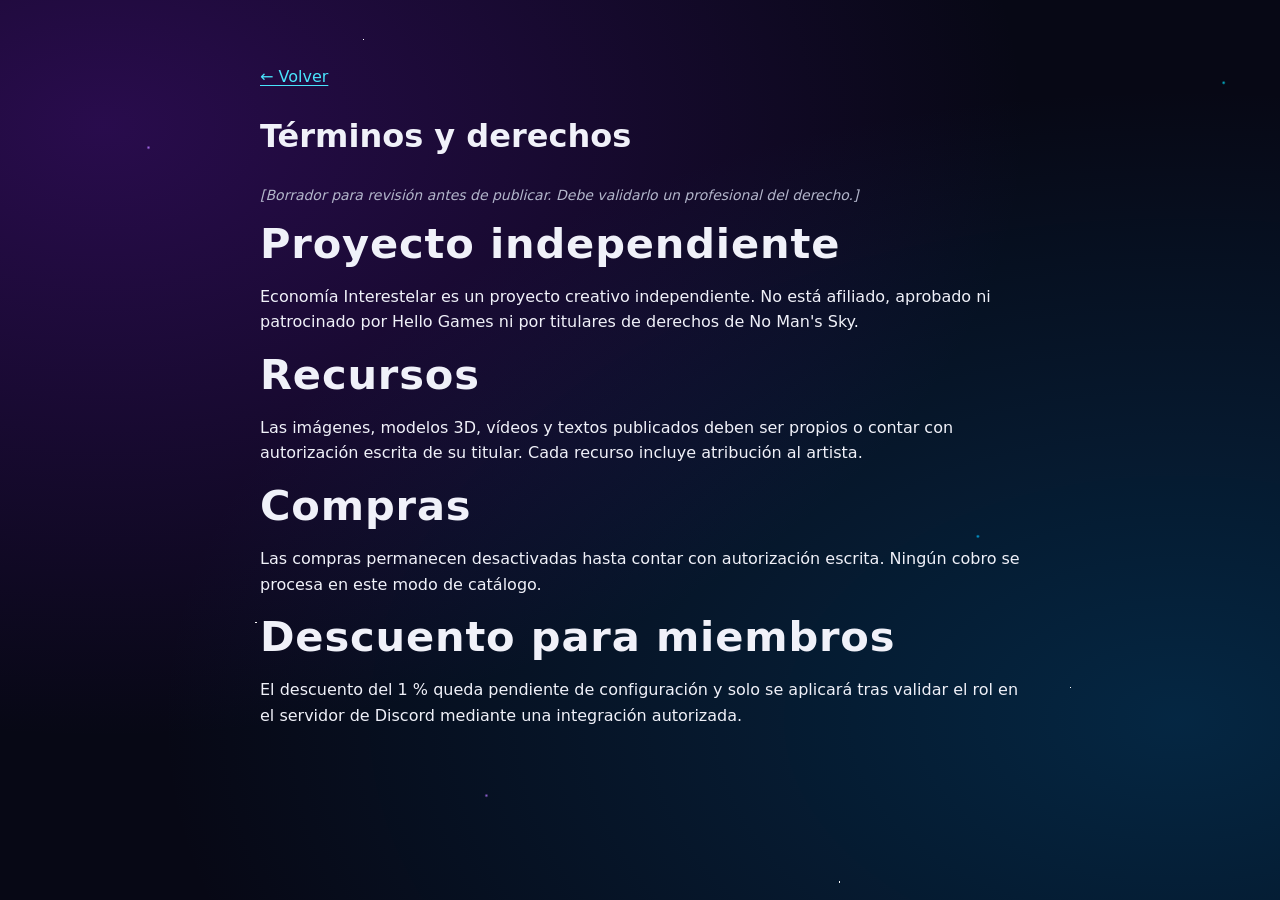
<file: terminos.html>
<!doctype html>
<html lang="es">
<head>
  <meta charset="utf-8">
  <meta name="viewport" content="width=device-width, initial-scale=1">
  <title>Términos y derechos · Economía Interestelar</title>
  <link rel="icon" href="favicon.svg" type="image/svg+xml">
  <script>document.documentElement.classList.add("js")</script>
  <link rel="stylesheet" href="styles.css">
</head>
<body class="legal-page">
  <main class="container legal" id="main">
    <p><a href="index.html">← Volver</a></p>
    <h1>Términos y derechos</h1>
    <p class="provisional">[Borrador para revisión antes de publicar. Debe validarlo un profesional del derecho.]</p>
    <h2>Proyecto independiente</h2>
    <p>Economía Interestelar es un proyecto creativo independiente. No está afiliado, aprobado ni patrocinado por Hello Games ni por titulares de derechos de No Man's Sky.</p>
    <h2>Recursos</h2>
    <p>Las imágenes, modelos 3D, vídeos y textos publicados deben ser propios o contar con autorización escrita de su titular. Cada recurso incluye atribución al artista.</p>
    <h2>Compras</h2>
    <p>Las compras permanecen desactivadas hasta contar con autorización escrita. Ningún cobro se procesa en este modo de catálogo.</p>
    <h2>Descuento para miembros</h2>
    <p>El descuento del 1 % queda pendiente de configuración y solo se aplicará tras validar el rol en el servidor de Discord mediante una integración autorizada.</p>
  </main>
</body>
</html>
</file>
<file: styles.css>
/* Direction: cinematic space, sober sci-fi. Type: Orbitron display, Inter text. Palette: void black, nebula violet, cyan signal. Signature: station menu orbiting the page, black-hole price badge. Motion: slow fades and parallax, reduced on request. */

:root {
  --color-bg: oklch(0.14 0.03 280);
  --color-bg-surface: oklch(0.19 0.04 280);
  --color-bg-sunken: oklch(0.1 0.03 280);
  --color-text-primary: oklch(0.96 0.01 280);
  --color-text-secondary: oklch(0.78 0.03 280);
  --color-text-on-accent: oklch(0.14 0.03 280);
  --color-border: oklch(1 0 0 / 0.12);
  --color-border-strong: oklch(1 0 0 / 0.3);
  --color-accent-solid: oklch(0.8 0.14 210);
  --color-accent-solid-hover: oklch(0.86 0.14 210);
  --color-accent-text: oklch(0.85 0.13 210);
  --color-focus-ring: oklch(0.9 0.15 210);
  --color-nebula: oklch(0.5 0.2 300);

  --radius-md: 14px;
  --radius-button: 999px;
  --gutter: clamp(20px, 5vw, 48px);
  --content-width: 1200px;
  --header-height: 64px;

  --ease-out: cubic-bezier(0.23, 1, 0.32, 1);
  --ease-in-out: cubic-bezier(0.77, 0, 0.175, 1);
  --ease-drawer: cubic-bezier(0.32, 0.72, 0, 1);

  --font-display: "Orbitron", system-ui, sans-serif;
  --font-text: "Inter", system-ui, -apple-system, "Segoe UI", sans-serif;

  --display: clamp(2.2rem, 1.2rem + 4vw, 4.4rem);
  --h2: clamp(1.6rem, 1.1rem + 2vw, 2.6rem);
  --h3: 1.25rem;
  --body: 1rem;
  --small: 0.875rem;
  --eyebrow: 0.75rem;

  color-scheme: dark;
}

*, *::before, *::after { box-sizing: border-box; }
html { -webkit-font-smoothing: antialiased; -moz-osx-font-smoothing: grayscale; }
body {
  margin: 0;
  font-family: var(--font-text);
  font-size: var(--body);
  line-height: 1.6;
  color: var(--color-text-primary);
  background: var(--color-bg);
  min-height: 100vh;
}
img, video, svg { max-width: 100%; height: auto; display: block; }
img { outline: 1px solid oklch(1 0 0 / 0.1); outline-offset: -1px; }
a { color: var(--color-accent-text); text-underline-offset: 0.2em; }
a:hover { color: var(--color-text-primary); }
:focus-visible { outline: 2px solid var(--color-focus-ring); outline-offset: 2px; }
[hidden] { display: none !important; }
.visually-hidden { position: absolute; width: 1px; height: 1px; margin: -1px; overflow: hidden; clip-path: inset(50%); white-space: nowrap; border: 0; }
.skip-link { position: absolute; inset-inline-start: -999px; top: 8px; z-index: 100; padding: 8px 14px; background: var(--color-accent-solid); color: var(--color-text-on-accent); border-radius: 8px; }
.skip-link:focus { inset-inline-start: 16px; }

.container { width: min(100% - 2 * var(--gutter), var(--content-width)); margin-inline: auto; }
.eyebrow { font-family: var(--font-text); font-size: var(--eyebrow); letter-spacing: 0.12em; text-transform: uppercase; color: var(--color-accent-text); margin: 0 0 8px; }
.portal-content .eyebrow { font-size: 0.75rem; font-weight: 600; letter-spacing: 0.16em; text-transform: none; color: oklch(0.94 0.08 210); text-shadow: 0 0 12px oklch(0.8 0.14 210 / 0.6), 0 1px 2px oklch(0 0 0 / 0.6); margin: 0; }
.status, .notice, .provisional { color: var(--color-text-secondary); font-size: var(--small); }
.notice { border-inline-start: 2px solid var(--color-accent-solid); padding-inline-start: 12px; }
.provisional { font-style: italic; }
code { font-size: 0.9em; }

/* Buttons */
.button { display: inline-flex; align-items: center; justify-content: center; gap: 8px; min-height: 48px; max-width: 100%; padding: 12px 24px; border: 1px solid transparent; border-radius: var(--radius-button); font: inherit; font-weight: 600; line-height: 1.2; text-align: center; text-decoration: none; cursor: pointer; transition: transform 160ms var(--ease-out), background-color 150ms ease, color 150ms ease; }
.button:active { transform: scale(0.97); }
.button:disabled { opacity: 0.5; cursor: not-allowed; }
.button-primary { background: var(--color-accent-solid); color: var(--color-text-on-accent); }
.button-primary:hover { background: var(--color-accent-solid-hover); color: var(--color-text-on-accent); }
.button-secondary { border-color: var(--color-border-strong); background: transparent; color: var(--color-text-primary); }
.button-secondary:hover { background: oklch(1 0 0 / 0.06); color: var(--color-text-primary); }
.button-small { min-height: 40px; padding: 8px 16px; }

/* Portal */
.portal { position: fixed; inset: 0; z-index: 60; display: grid; place-items: center; overflow: hidden; background: #05030d; transition: opacity 900ms var(--ease-in-out), scale 900ms var(--ease-in-out); }
.portal.is-leaving { opacity: 0; scale: 1.4; pointer-events: none; }
.portal.is-gone { display: none; }
.portal-video { position: absolute; inset: 0; width: 100%; height: 100%; object-fit: cover; }
.portal-scrim { position: absolute; inset: 0; background: linear-gradient(to bottom, oklch(0.1 0.03 280 / 0.2), oklch(0.1 0.03 280 / 0.75)); }
.portal-content { position: relative; z-index: 1; display: grid; justify-items: center; gap: 16px; padding: var(--gutter); text-align: center; }
.portal-logo { width: clamp(140px, 22vw, 220px); height: auto; outline: 0; filter: drop-shadow(0 0 18px oklch(0.6 0.22 300 / 0.8)) drop-shadow(0 0 28px oklch(0.8 0.14 210 / 0.5)); }
.portal-title { font-family: var(--font-display); font-size: var(--display); font-weight: 800; letter-spacing: 0.04em; margin: 0; line-height: 1.05; text-shadow: 0 0 24px oklch(0.5 0.2 300 / 0.7); }
.button-enter { min-height: 56px; min-width: 200px; padding: 14px 40px; font-family: var(--font-display); font-size: 1.05rem; letter-spacing: 0.2em; background: transparent; color: var(--color-text-primary); border: 1px solid var(--color-accent-solid); box-shadow: 0 0 24px oklch(0.8 0.14 210 / 0.35); }
.button-enter:hover { background: var(--color-accent-solid); color: var(--color-text-on-accent); }
.skip-intro { background: none; border: 0; color: var(--color-text-secondary); font: inherit; font-size: var(--small); text-decoration: underline; cursor: pointer; min-height: 44px; }

/* Station */
.station { position: fixed; inset-block-start: calc(var(--header-height) / 2); inset-inline-end: var(--gutter); z-index: 55; display: grid; justify-items: end; gap: 12px; }
.station-button { display: grid; place-items: center; width: 64px; height: 64px; padding: 0; border: 0; border-radius: 50%; background: radial-gradient(circle, oklch(0.5 0.2 300 / 0.5), transparent 70%); color: var(--color-accent-text); cursor: pointer; animation: station-float 8s ease-in-out infinite; }
.station-image { width: 100%; height: 100%; object-fit: contain; border-radius: 50%; outline: 0; }
.station-fallback { width: 56px; height: 56px; overflow: visible; filter: drop-shadow(0 0 8px oklch(0.8 0.14 210 / 0.35)); }
.station-fallback .planet-ring-back, .station-fallback .planet-ring-front { transform-origin: 60px 60px; animation: ring-spin 18s linear infinite; }
.station-fallback .planet-ring-front { animation-direction: reverse; animation-duration: 22s; }
@keyframes ring-spin { to { transform: rotate(360deg); } }
.station-image[style*="display: none"] + .station-fallback { display: block; }
.station-menu { background: oklch(0.12 0.03 280 / 0.92); border: 1px solid var(--color-border); border-radius: var(--radius-md); padding: 8px; min-width: 240px; box-shadow: 0 16px 40px oklch(0 0 0 / 0.5); transform-origin: top right; }
.station-menu:not([hidden]) { animation: menu-in 220ms var(--ease-out); }
.station-menu ul { list-style: none; margin: 0; padding: 0; }
.station-menu a { display: block; min-height: 44px; padding: 10px 14px; border-radius: 10px; color: var(--color-text-primary); text-decoration: none; font-family: var(--font-display); font-size: 0.85rem; letter-spacing: 0.06em; line-height: 1.6; }
.station-menu a:hover, .station-menu a:focus-visible { background: oklch(1 0 0 / 0.08); color: var(--color-accent-text); }

/* Views */
main { position: relative; z-index: 1; padding-block-start: calc(var(--header-height) + 24px); padding-block-end: 120px; }
.view { padding-block: clamp(48px, 8vw, 96px); min-height: 60vh; }
.view-head { margin-block-end: 32px; max-width: 760px; }
.view-title, h2 { font-family: var(--font-display); font-size: var(--h2); font-weight: 700; line-height: 1.15; margin: 0 0 12px; letter-spacing: 0.02em; text-wrap: balance; }
h3 { font-family: var(--font-display); font-size: var(--h3); }
.field-inline { display: grid; gap: 6px; font-size: var(--small); color: var(--color-text-secondary); }
.field-inline input, .field-inline select { min-height: 44px; padding: 8px 12px; border-radius: 10px; border: 1px solid var(--color-border-strong); background: var(--color-bg-sunken); color: var(--color-text-primary); font: inherit; font-size: 16px; }
.check { display: flex; gap: 10px; align-items: center; min-height: 44px; }
.store-tools { display: grid; grid-template-columns: 1fr; gap: 12px; margin-block: 24px; }
@media (min-width: 40rem) { .store-tools { grid-template-columns: 2fr 1fr 1fr; } }
.status { min-height: 1.4em; }

/* Catalog */
.catalog { list-style: none; margin: 0; padding: 0; display: grid; grid-template-columns: repeat(2, minmax(0, 1fr)); gap: 16px; }
@media (min-width: 52rem) { .catalog { grid-template-columns: repeat(3, minmax(0, 1fr)); gap: 24px; } }
.card { position: relative; border-radius: var(--radius-md); background: var(--color-bg-surface); overflow: visible; transition: transform 300ms var(--ease-out); }
.card-button { display: block; width: 100%; padding: 0; border: 0; background: none; color: inherit; font: inherit; text-align: start; cursor: pointer; }
.card-media { display: block; aspect-ratio: 1 / 1; border-radius: var(--radius-md); overflow: hidden; background: radial-gradient(circle at 30% 30%, oklch(0.45 0.18 300), oklch(0.18 0.05 280) 70%); }
.card-media img { width: 100%; height: 100%; object-fit: cover; }
.card-name { display: block; padding: 10px 4px 0; font-family: var(--font-display); font-size: 0.9rem; letter-spacing: 0.04em; }
.card-extra { display: none; padding: 4px 4px 0; font-size: var(--small); color: var(--color-text-secondary); }
.card-orbits { position: absolute; inset: 0; pointer-events: none; opacity: 0; transition: opacity 300ms var(--ease-out); }
.card-orbits span { position: absolute; width: 14px; height: 14px; border-radius: 50%; background: var(--color-accent-solid); box-shadow: 0 0 10px var(--color-accent-solid); }
.card-orbits span:nth-child(1) { top: -8px; left: 50%; }
.card-orbits span:nth-child(2) { bottom: 40%; right: -8px; width: 10px; height: 10px; background: var(--color-nebula); box-shadow: 0 0 10px var(--color-nebula); }
.card-orbits span:nth-child(3) { bottom: 10%; left: -6px; width: 8px; height: 8px; }
.card.is-active .card-orbits, .card:focus-within .card-orbits, .card:hover .card-orbits { opacity: 1; }
.card.is-active .card-extra, .card:focus-within .card-extra, .card:hover .card-extra { display: block; }
.card.is-active, .card:hover { z-index: 2; }
@media (hover: hover) and (pointer: fine) { .card:hover { transform: scale(1.03); } }
.card-price { display: inline-block; margin-block-start: 6px; font-variant-numeric: tabular-nums; color: var(--color-accent-text); }
.card-actions { position: absolute; inset-inline: 8px; bottom: 8px; display: grid; gap: 6px; padding: 8px; border-radius: var(--radius-md); background: oklch(0.1 0.03 280 / 0.95); border: 1px solid var(--color-border); z-index: 3; }
.card-actions button, .card-actions a { min-height: 44px; border-radius: 10px; font: inherit; font-size: var(--small); background: oklch(1 0 0 / 0.06); color: var(--color-text-primary); border: 0; text-align: center; text-decoration: none; cursor: pointer; display: flex; align-items: center; justify-content: center; }
.card-actions button:hover, .card-actions a:hover { background: oklch(1 0 0 / 0.14); }
.card-actions .card-close { min-height: 36px; }

/* Pager */
.pager { display: flex; flex-wrap: wrap; gap: 8px; justify-content: center; margin-block-start: 40px; }
.pager button { min-width: 44px; min-height: 44px; padding: 0 12px; border-radius: 10px; border: 1px solid var(--color-border-strong); background: transparent; color: var(--color-text-primary); font: inherit; cursor: pointer; }
.pager button[aria-current="page"] { background: var(--color-accent-solid); color: var(--color-text-on-accent); border-color: transparent; }
.pager button:disabled { opacity: 0.4; cursor: default; }

/* Product */
.product-banner { position: relative; margin-block: 24px; padding: 40px 24px; border: 1px solid var(--color-border); border-radius: var(--radius-md); background: radial-gradient(ellipse at 20% 0%, oklch(0.4 0.2 300 / 0.5), transparent 60%), radial-gradient(ellipse at 90% 100%, oklch(0.5 0.15 230 / 0.4), transparent 60%), var(--color-bg-surface); overflow: hidden; text-align: center; }
.banner-planet { position: absolute; top: -40px; left: 8%; width: 110px; height: 110px; border-radius: 50%; background: radial-gradient(circle at 35% 30%, oklch(0.8 0.1 210), oklch(0.35 0.12 270)); }
.banner-moon { position: absolute; bottom: -18px; right: 10%; width: 60px; height: 60px; border-radius: 50%; background: radial-gradient(circle at 35% 30%, oklch(0.95 0.01 280), oklch(0.5 0.03 280)); }
.product-viewer { position: relative; aspect-ratio: 16 / 10; border-radius: var(--radius-md); background: radial-gradient(ellipse, oklch(0.25 0.06 290), var(--color-bg-sunken)); overflow: hidden; }
.viewer-model { width: 100%; height: 100%; background: transparent; }
.viewer-fallback { width: 100%; height: 100%; object-fit: contain; }
.viewer-message { position: absolute; inset: auto 0 16px; text-align: center; margin: 0; color: var(--color-text-secondary); font-size: var(--small); }
.product-sheet { position: relative; display: grid; justify-items: center; gap: 8px; padding: 32px 16px 48px; text-align: center; }
.product-name { font-size: var(--display); margin: 0; }
.product-artist { font-weight: 700; font-style: italic; margin: 0; font-family: var(--font-text); }
.product-desc { font-size: 12px; color: var(--color-text-secondary); max-width: 60ch; margin: 0; }
.product-actions { display: flex; flex-wrap: wrap; gap: 12px; justify-content: center; margin-block-start: 12px; }
.black-hole { position: relative; align-self: end; justify-self: end; margin: 0; padding: 12px 20px; border-radius: 999px; background: radial-gradient(circle, oklch(0 0 0 / 0.23) 40%, oklch(0.3 0.2 300 / 0.23) 100%); box-shadow: 0 0 24px oklch(0.5 0.2 300 / 0.35), inset 0 0 18px oklch(0 0 0 / 0.5); border: 1px solid oklch(1 0 0 / 0.14); font-variant-numeric: tabular-nums; }
@media (min-width: 52rem) { .product-sheet { grid-template-columns: 1fr auto; justify-items: start; text-align: start; } .product-desc { grid-column: 1; } .black-hole { grid-column: 2; grid-row: 1 / span 4; } }

/* Community & about */
.community-grid { display: grid; gap: 16px; grid-template-columns: 1fr; margin-block: 24px; }
@media (min-width: 52rem) { .community-grid { grid-template-columns: 1fr 1fr; } }
.frame { margin: 0; border-radius: var(--radius-md); overflow: hidden; background: var(--color-bg-sunken); aspect-ratio: 4 / 3; border: 1px solid var(--color-border); }
.frame img { width: 100%; height: 100%; object-fit: cover; }
.frame.is-empty { background: radial-gradient(circle at 50% 40%, oklch(0.5 0.2 300 / 0.5), var(--color-bg-sunken) 70%); }
.discord-box { display: grid; gap: 12px; padding: clamp(20px, 4vw, 40px); border-radius: var(--radius-md); background: var(--color-bg-surface); border: 1px solid var(--color-border); }
.video-frame { border-radius: var(--radius-md); overflow: hidden; border: 2px solid var(--color-accent-solid); box-shadow: 0 0 0 6px oklch(0.5 0.2 300 / 0.25), 0 0 40px oklch(0.5 0.2 300 / 0.4); background: #000; }
.video-frame video { width: 100%; aspect-ratio: 16 / 9; }
.about-text { max-width: 65ch; margin-block-start: 32px; }

/* Admin & footer */
.admin { position: fixed; inset-inline: 0; bottom: 0; z-index: 80; max-height: 70vh; overflow-y: auto; padding-block: 24px; background: oklch(0.12 0.03 280 / 0.97); border-top: 1px solid var(--color-border); }
.admin .container { display: grid; gap: 12px; }
.admin-toggle { position: fixed; right: var(--gutter); bottom: 12px; z-index: 81; min-height: 40px; padding: 6px 14px; border-radius: 999px; border: 1px solid var(--color-border-strong); background: oklch(0.12 0.03 280 / 0.85); color: var(--color-text-secondary); font: inherit; font-size: var(--small); cursor: pointer; }
.site-footer { position: relative; z-index: 1; padding-block: 32px; border-top: 1px solid var(--color-border); background: var(--color-bg-sunken); font-size: var(--small); color: var(--color-text-secondary); }
.footer-grid { display: grid; gap: 12px; }
.legal { padding-block: 48px 96px; max-width: 760px; }
.legal-page { background: var(--color-bg); }

/* Portal and station motion */
@keyframes station-float { 50% { translate: 0 -6px; } }
@keyframes spin { to { rotate: 1turn; } }
@keyframes menu-in { from { opacity: 0; transform: scale(0.95); } }

/* Parallax background: more white stars, violet and blue flares with glowing auras */
body::before { content: ""; position: fixed; inset: -10%; z-index: -1; background: radial-gradient(circle at 18% 22%, oklch(0.7 0.22 300 / 0.9) 0, transparent 2px), radial-gradient(circle at 72% 58%, oklch(0.75 0.16 230 / 0.9) 0, transparent 2px), radial-gradient(circle at 40% 82%, oklch(0.7 0.22 300 / 0.8) 0, transparent 2px), radial-gradient(circle at 88% 16%, oklch(0.8 0.14 210 / 0.9) 0, transparent 2px), radial-gradient(1px 1px at 12% 40%, #fff 50%, transparent 51%), radial-gradient(1px 1px at 32% 12%, #fff 50%, transparent 51%), radial-gradient(1px 1px at 58% 35%, #fff 50%, transparent 51%), radial-gradient(1px 1px at 78% 72%, #fff 50%, transparent 51%), radial-gradient(1.5px 1.5px at 92% 48%, #fff 50%, transparent 51%), radial-gradient(1.5px 1.5px at 25% 66%, #fff 50%, transparent 51%), radial-gradient(1.5px 1.5px at 63% 90%, #fff 50%, transparent 51%), radial-gradient(ellipse at 15% 20%, oklch(0.4 0.2 300 / 0.4), transparent 50%), radial-gradient(ellipse at 85% 75%, oklch(0.45 0.15 230 / 0.35), transparent 55%); background-color: var(--color-bg); transform: translate3d(0, var(--parallax, 0px), 0); will-change: transform; }
.is-static-bg body::before { transform: none; }

/* Reduced motion and slow devices */
@media (prefers-reduced-motion: reduce) {
  *, *::before, *::after { animation-duration: 0.01ms !important; animation-iteration-count: 1 !important; transition-duration: 0.01ms !important; scroll-behavior: auto !important; }
  .portal-video { display: none; }
  .portal { background: radial-gradient(ellipse at 50% 40%, oklch(0.4 0.2 300), #05030d 70%); }
  body::before { transform: none !important; }
}
</file>
